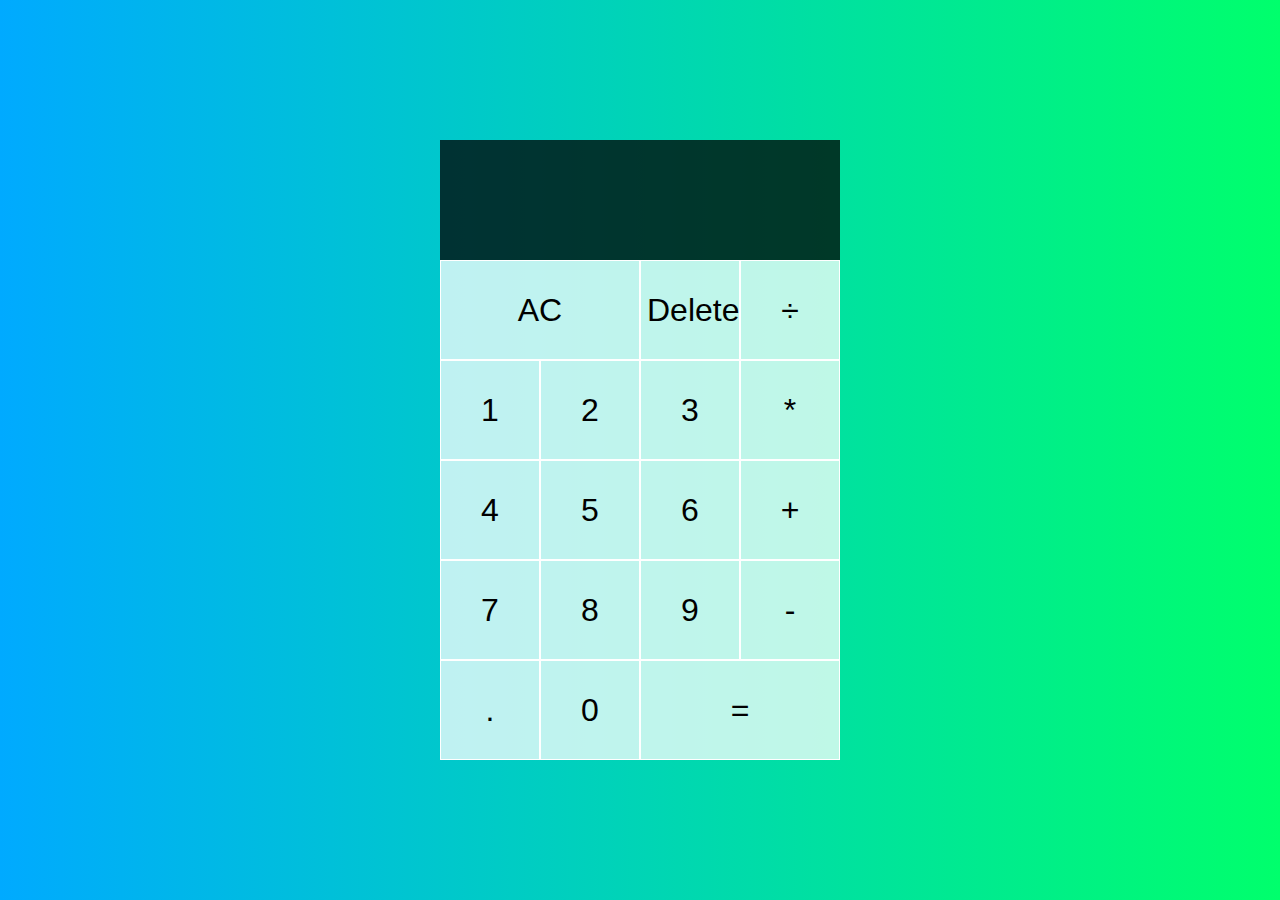
<file: JavaScriptCalculator/index.html>
<!DOCTYPE html>
<html lang="en">
<head>
    <meta charset="UTF-8">
    <meta http-equiv="X-UA-Compatible" content="IE=edge">
    <meta name="viewport" content="width=device-width, initial-scale=1.0">
    <title>Calculator</title>
    <link href=styles.css rel="stylesheet">
    <script src="script.js" defer></script>
</head>
<body>
    <div class="calculator-grid">
        <div class="output">
            <div data-previous-operand class="previous-operand"></div>
            <div data-current-operand class="current-operand"></div>
        </div>

        <button data-all-clear class="span-two">AC</button>
        <button data-delete>Delete</button>
        <button data-operation>÷</button>
        <button data-number>1</button>
        <button data-number>2</button>
        <button data-number>3</button>
        <button data-operation>*</button>
        <button data-number>4</button>
        <button data-number>5</button>
        <button data-number>6</button>
        <button data-operation>+</button>
        <button data-number>7</button>
        <button data-number>8</button>
        <button data-number>9</button>
        <button data-operation>-</button>
        <button data-number>.</button>
        <button data-number>0</button>
        <button data-equals class="span-two">=</button>
    </div>
</body>
</html>
</file>
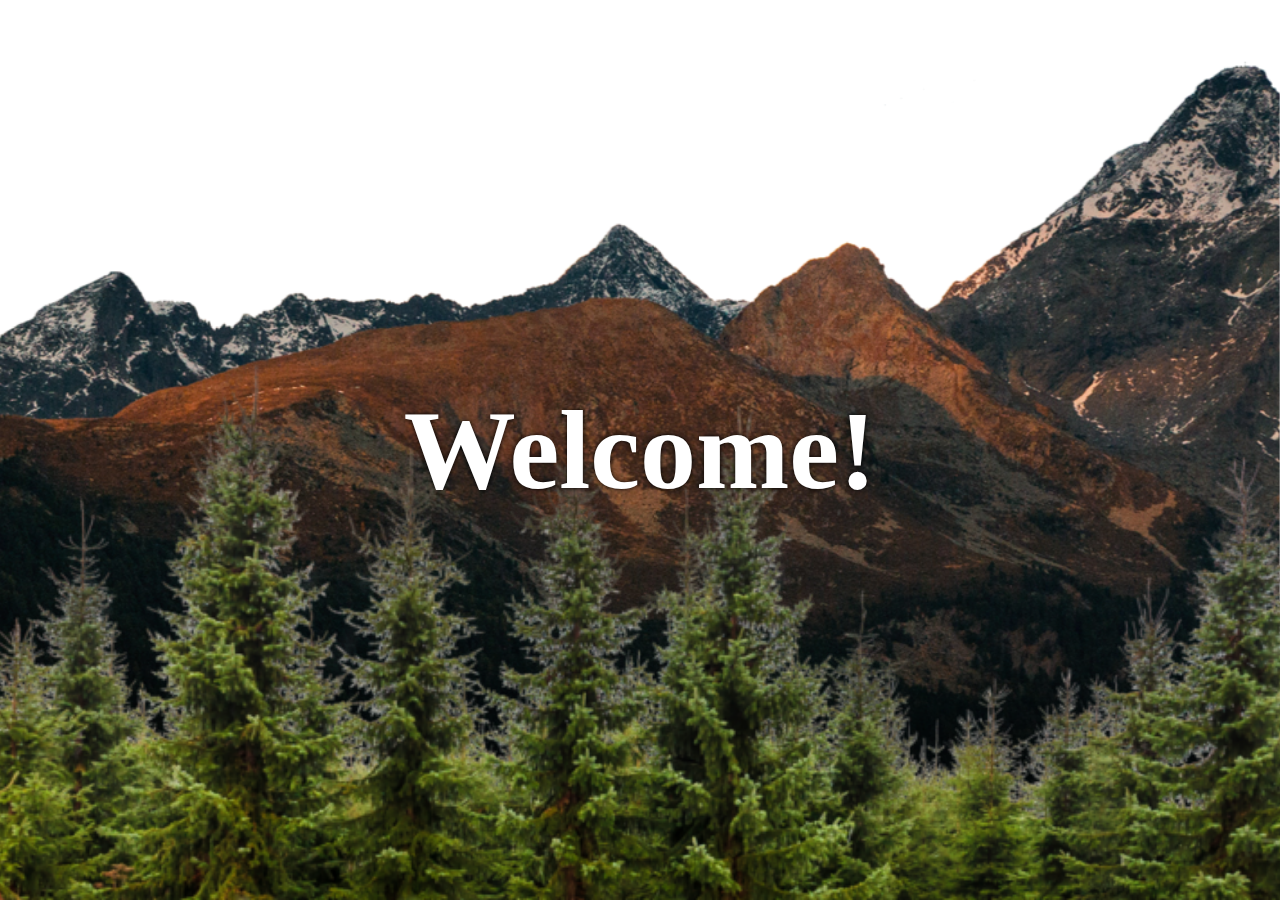
<file: ParallaxScroll/index.html>
<!DOCTYPE html>
<html lang="en">
<head>
    <meta charset="UTF-8">
    <meta http-equiv="X-UA-Compatible" content="IE=edge">
    <meta name="viewport" content="width=device-width, initial-scale=1.0">
    <title>Document</title>
    <link rel="stylesheet" href="styles.css">
</head>
<body>
    <div class="wrapper">
        <header>
            <img src="imgs/Mountain.png" alt="Background" class="background">
            <img src="imgs/Trees.png" alt="Foreground" class="foreground">
            <h1 class="title">Welcome!</h1>
        </header>
        <section>Lorem, ipsum dolor sit amet consectetur adipisicing elit. Molestiae laudantium soluta assumenda temporibus repellat doloribus voluptas veniam officia dignissimos tempora illo voluptatum quisquam saepe possimus, necessitatibus quaerat minus totam impedit qui porro aliquid nihil eaque! Maxime cum tempore qui, quis beatae, quam omnis reprehenderit at doloremque praesentium assumenda. Iste dolorum vitae amet harum eius ipsa unde earum tempora minima quos quidem explicabo consectetur nihil numquam obcaecati officia ex, beatae qui nulla enim atque possimus? Exercitationem aspernatur cum officia velit, veniam beatae, laboriosam esse facilis non commodi earum placeat autem nulla vitae quia? Natus provident quia obcaecati. Similique harum distinctio eveniet odio sed quibusdam nesciunt numquam? Quo ab cum provident impedit est sint soluta repudiandae perferendis vel, ipsam hic, rem, laboriosam fugiat at harum labore et natus minus dolor cumque quas! Praesentium, necessitatibus, neque vero incidunt eum officiis cupiditate recusandae nam officia veniam voluptatibus obcaecati iusto dignissimos fuga consequatur error, debitis voluptate quisquam ut maiores reiciendis magni veritatis eius? Eaque molestiae delectus alias, tenetur et, ipsum tempore atque voluptatum dolores earum nam aperiam, quisquam reprehenderit vel asperiores nulla sequi sunt sapiente fugiat illum praesentium similique illo rem? Voluptatibus omnis impedit aliquid laudantium adipisci dolore molestiae eligendi, vitae natus voluptas suscipit odit accusantium dicta fugiat, doloremque, ut possimus ab deleniti delectus odio culpa facilis qui nulla quibusdam. Sunt dignissimos temporibus quisquam, facilis numquam impedit nobis error neque cupiditate corrupti eaque aliquid quas, molestias perferendis nemo quos, laboriosam molestiae eveniet minima? Corporis, tempore quasi autem dolore ratione et modi sunt natus quisquam maxime!
        </section>

    </div>
</body>
</html>
</file>
<file: ParallaxScroll/styles.css>
body {
    margin: 0;
}

.wrapper {
    height: 100vh;
    overflow-y: auto;
    overflow-x: hidden;

    perspective: 10px;
}

header {
    position: relative;
    display: flex;
    justify-content: center;
    align-items: center;
    height: 100%;
    transform-style: preserve-3d;
    z-index: -1;
}

.background {
    transform: translateZ(-10px) scale(2);
}

.foreground {
    transform: translateZ(-5px) scale(1.5);
}

.background, 
.foreground {
    position: absolute;
    height: 100%;
    width: 100%;
    object-fit: cover;
    z-index: -1;

}

.title {
    font-size: 7rem;
    color: white;
    text-shadow: 0 0 5px black;
}

section {
    font-size: 2rem;
    padding: 2rem;
    background-color: #333;
    color: white;
}
</file>
